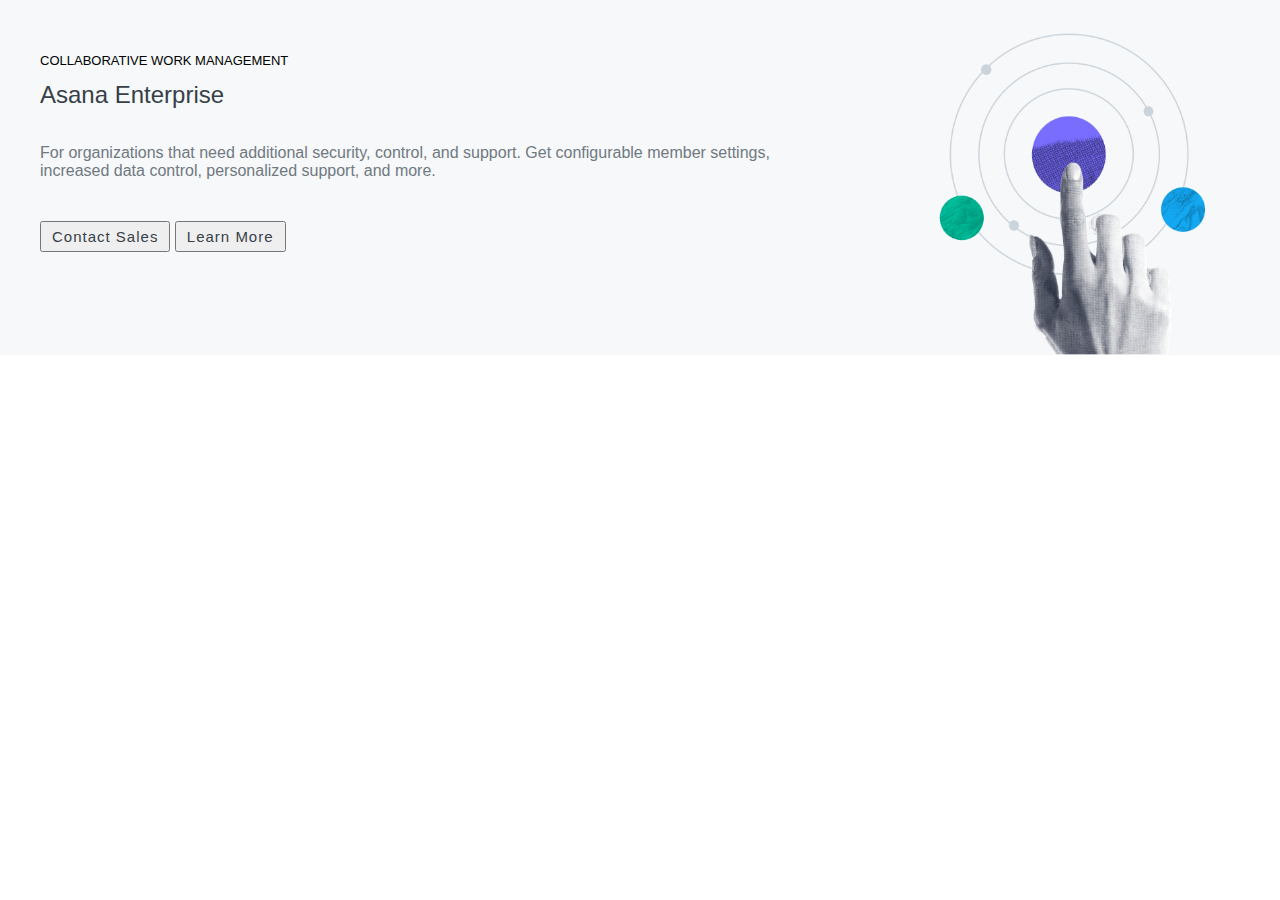
<file: 01. Enterprise/index.html>
<!DOCTYPE html>
<html lang="en">
<head>
    <meta charset="UTF-8">
    <meta http-equiv="X-UA-Compatible" content="IE=edge">
    <meta name="viewport" content="width=device-width, initial-scale=1.0">
    <title>Asana Enterprise</title>
    <link rel="stylesheet" href="style.css">
</head>
<body>
    <section class="conteiner">
        <article class="conteiner-content">
            <p class="conteiner-content-above-title">COLLABORATIVE WORK MANAGEMENT
            </p>
            <h2 class="conteiner-content-title">Asana Enterprise
            </h2>
            <p class="conteiner-content-text">For organizations that need additional security, control, and support. Get configurable member settings, increased data control, personalized support, and more.
            </p>
                <button class="conteiner-content-button">Contact Sales
                </button>
                <button class="conteiner-content-button">Learn More</button>
        </article>
            <article class="conteiner-img-image">
                <img src="./images/img.png" alt="">
        </article>
        
    </section>
</body>
</html>
</file>
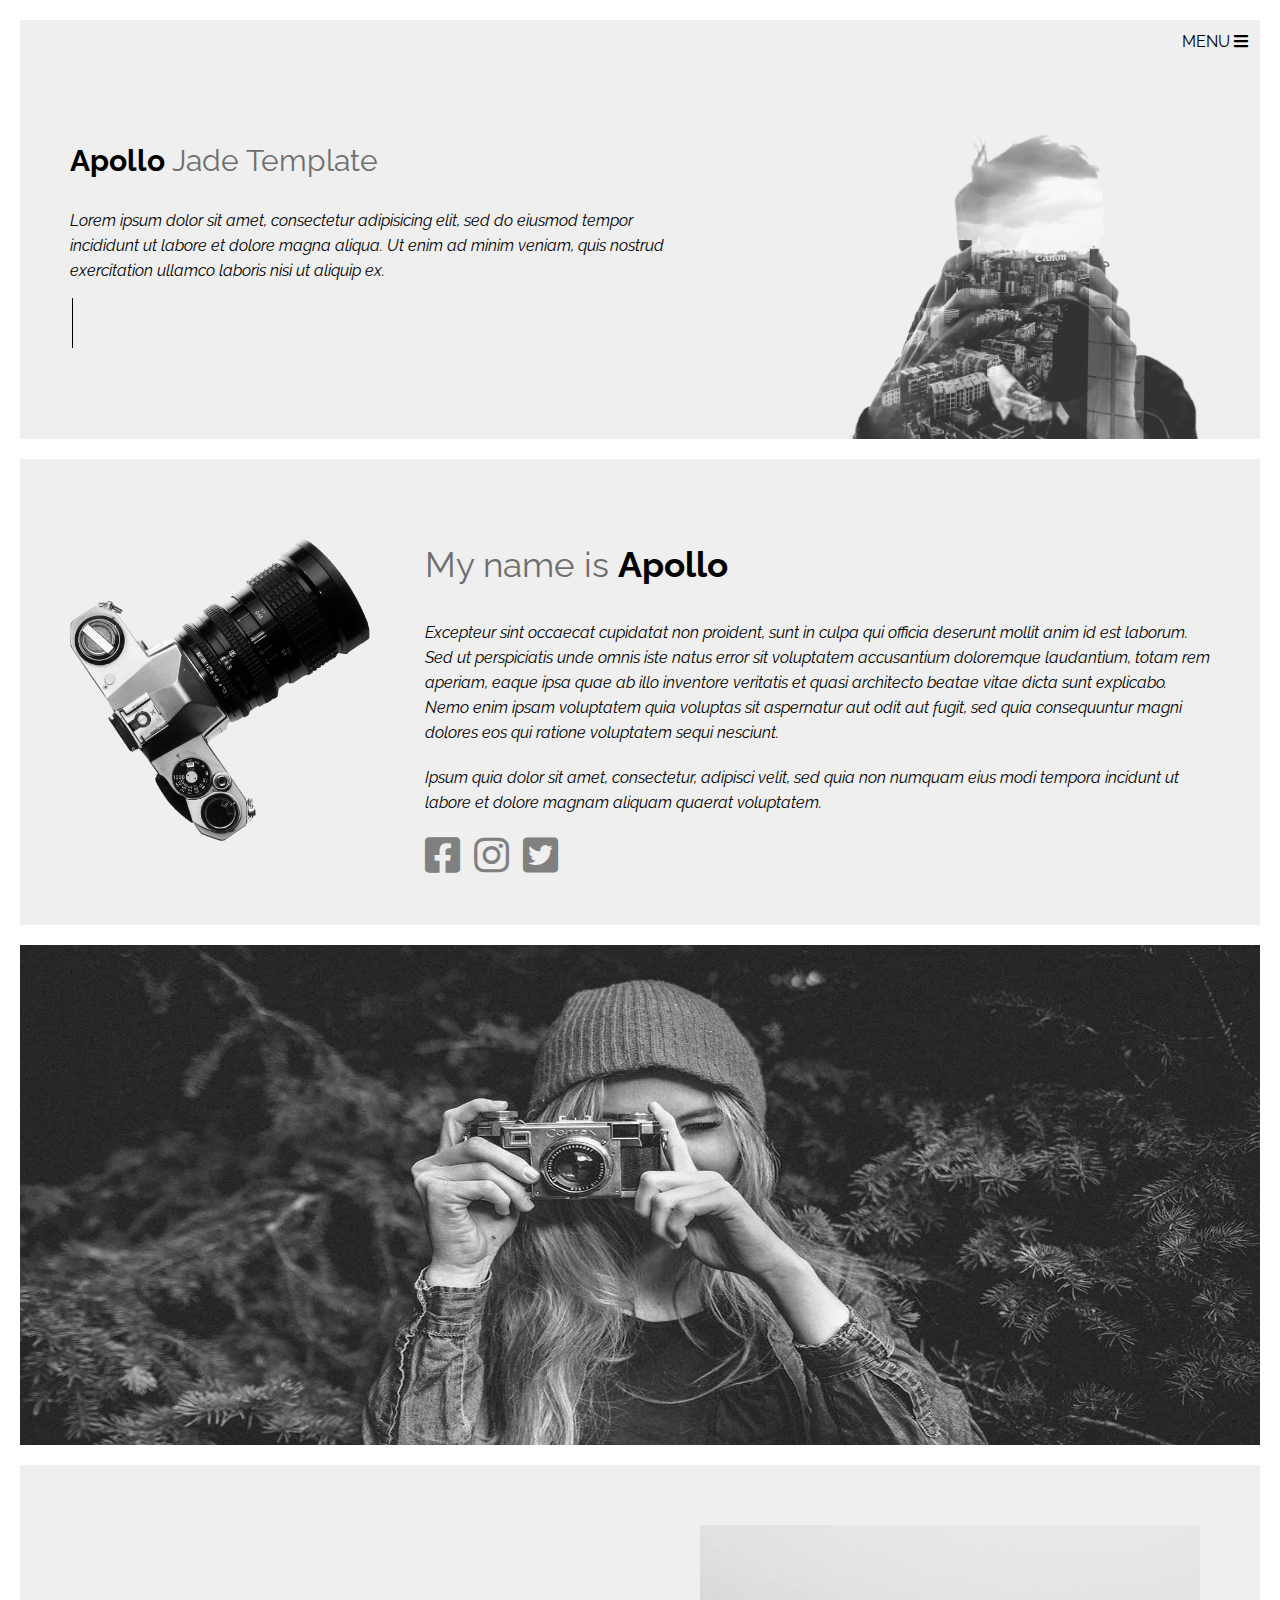
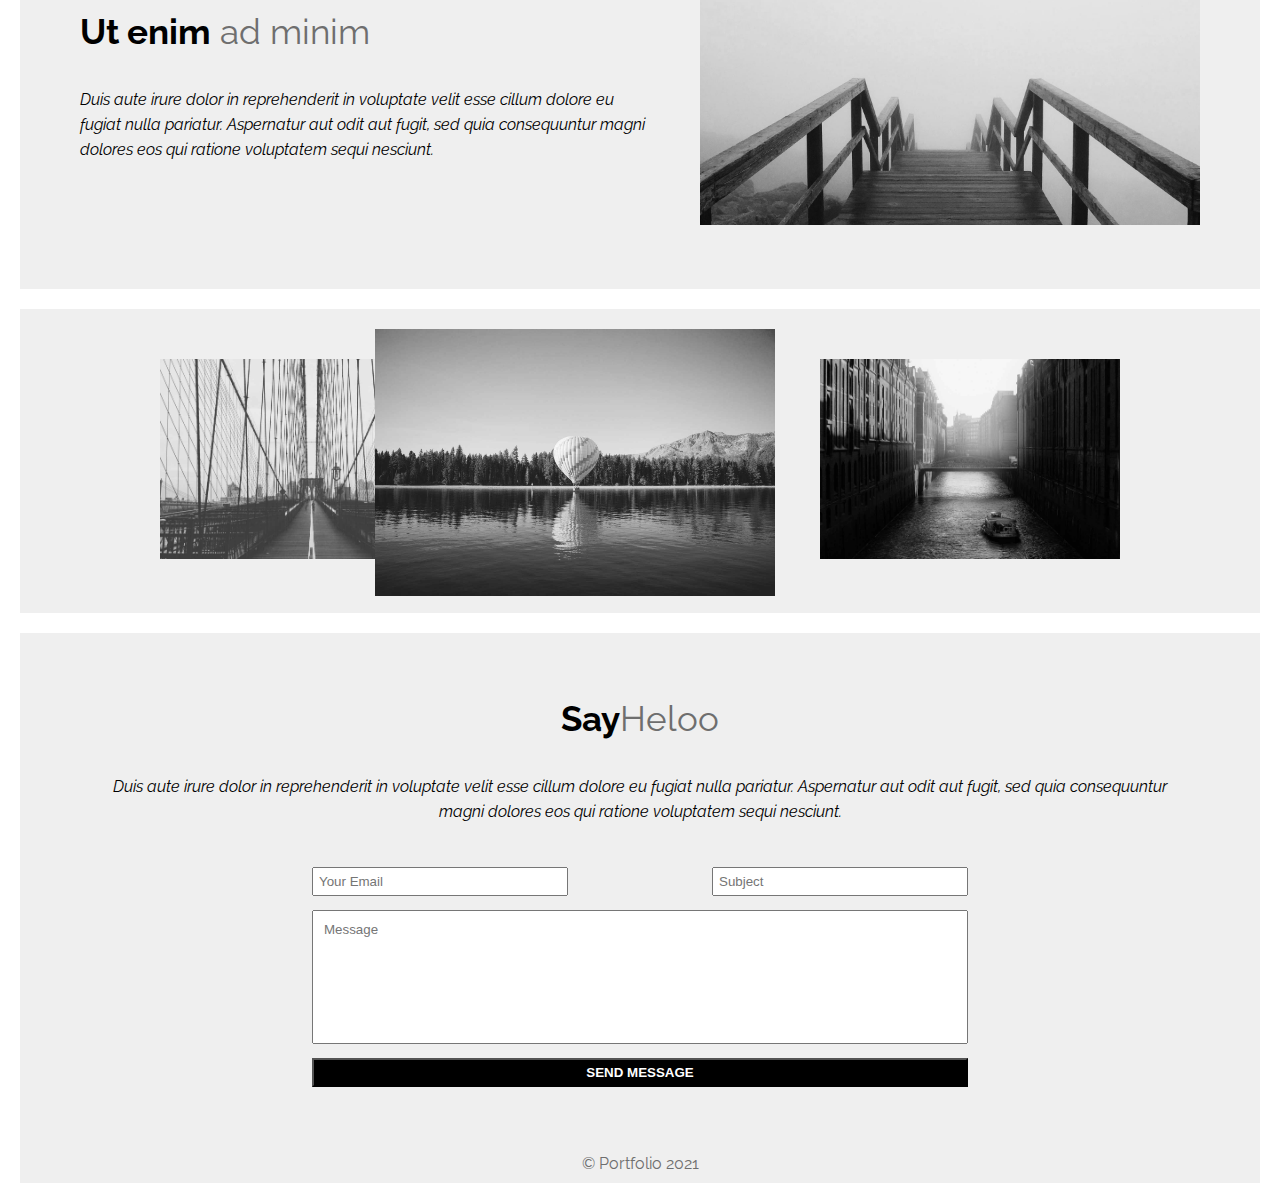
<file: 03. Portfolio/index.html>
<!DOCTYPE html>
<html lang="en">
  <head>
    <meta charset="UTF-8" />
    <meta http-equiv="X-UA-Compatible" content="IE=edge" />
    <meta name="viewport" content="width=device-width, initial-scale=1.0" />
    <title>Portfolio</title>
    <link rel="stylesheet" href="style.css" />
  </head>
  <body>
    <main>
      <section class="template">
        <header class="template-header">
          <p class="template-header-menu">MENU <i class="fas fa-bars"></i></p>
        </header>
        <article class="template-apollo">
          <article class="apollo-content">
            <p class="apollo-content-title">
              <strong>Apollo</strong> Jade Template
            </p>
            <p class="apollo-content-text">
              Lorem ipsum dolor sit amet, consectetur adipisicing elit, sed do
              eiusmod tempor incididunt ut labore et dolore magna aliqua. Ut
              enim ad minim veniam, quis nostrud exercitation ullamco laboris
              nisi ut aliquip ex.
            </p>
          </article>
          <article class="apollo-image">
            <img src="./images/hero.png" alt="Apollo" />
          </article>
        </article>
      </section>
      <section class="camera">
        <article class="camera-image">
          <img src="./images/camera.png" alt="Camera" />
        </article>
        <article class="camera-content">
          <p class="camera-content-title">My name is <strong>Apollo</strong></p>
          <p class="camera-content-text">
            Excepteur sint occaecat cupidatat non proident, sunt in culpa qui
            officia deserunt mollit anim id est laborum. Sed ut perspiciatis
            unde omnis iste natus error sit voluptatem accusantium doloremque
            laudantium, totam rem aperiam, eaque ipsa quae ab illo inventore
            veritatis et quasi architecto beatae vitae dicta sunt explicabo.
            Nemo enim ipsam voluptatem quia voluptas sit aspernatur aut odit aut
            fugit, sed quia consequuntur magni dolores eos qui ratione
            voluptatem sequi nesciunt.
          </p>
          <p class="camera-content-text">
            Ipsum quia dolor sit amet, consectetur, adipisci velit, sed quia non
            numquam eius modi tempora incidunt ut labore et dolore magnam
            aliquam quaerat voluptatem.
          </p>
          <article class="camera-content-icons">
            <i class="fab fa-facebook-square"></i>
            <i class="fab fa-instagram"></i>
            <i class="fab fa-twitter-square"></i>
          </article>
        </article>
      </section>
      <section class="picture">
        <article class="picture-image">
          <img src="./images/thumb-1.jpeg" alt="" />
        </article>
      </section>
      <section class="stairs">
        <article class="stairs-content">
          <p class="stairs-content-title"><strong>Ut enim</strong> ad minim</p>
          <p class="stairs-content-text">
            Duis aute irure dolor in reprehenderit in voluptate velit esse
            cillum dolore eu fugiat nulla pariatur. Aspernatur aut odit aut
            fugit, sed quia consequuntur magni dolores eos qui ratione
            voluptatem sequi nesciunt.
          </p>
        </article>
        <article class="stairs-image">
          <img src="./images/featured.jpeg" alt="Stairs" />
        </article>
      </section>
      <section class="images">
        <article class="images-image">
          <img src="./images/thumb-3.jpeg" />
        </article>
        <article class="images-image img-absolute">
                <img src="./images/thumb-4.jpeg">
            </article>
        <article class="images-image">
          <img src="./images/thumb-122.jpeg" />
        </article>
      </section>
      <section class="say-hello">
        <article class="say-hello-header">
          <p class="say-hello-header-title"><strong>Say</strong>Heloo</p>
          <p class="say-hello-header-text">
            Duis aute irure dolor in reprehenderit in voluptate velit esse
            cillum dolore eu fugiat nulla pariatur. Aspernatur aut odit aut
            fugit, sed quia consequuntur magni dolores eos qui ratione
            voluptatem sequi nesciunt.
          </p>
        </article>
        <article class="say-hello-header-section">
          <input class="email" type="text" placeholder="Your Email" />
          <input class="subject" type="text" placeholder="Subject" />
          <input class="message" type="text" placeholder="Message" />
          <button>send message</button>
        </article>
      </section>
    </main>
    <footer>
        © Portfolio 2021
    </footer>
  </body>
</html>
</file>
<file: 01. Enterprise/style.css>
body{
    margin:0;
    font-family: Helvetica, sans-serif
}
*,
*:before,
*:after{
    box-sizing: border-box;
}
.conteiner{
    padding: 0 40px;
    display: flex;
    background:rgb(246, 248, 249);
}
.conteiner-content{
    margin-right: 100px;
    margin-top: 40px;

}
.conteiner-content-above-title{
    font-size: 13px;
}

.conteiner-content-title{
    color:rgb(55, 63, 73);
    font-weight: normal;
    margin-top:0;
}
.conteiner-content-text{
    margin-top: 35px;
    color: rgb(112, 121, 129);
}
.conteiner-content-button{
    padding:5px 10px;
    letter-spacing:1px;
    color:rgb(55, 63, 73);
    margin-top:25px;
    font-size:15px;
}
.conteiner-content-button:hover{
    background: rgb(117, 115, 246);
    padding:7px 10px;
    color:white;
    border: none;
}

.conteiner-img-image img{
    width: 100%;
    height: 100%;
}
</file>
<file: 03. Portfolio/style.css>
@import url('https://fonts.googleapis.com/css2?family=Montserrat&family=Poppins:wght@300&family=Raleway&display=swap');
@import url("https://use.fontawesome.com/releases/v5.10.0/css/all.css");
body{
    margin:0;
    font-family: 'Raleway', sans-serif;
}
*,
*:before,
*:after{
    box-sizing: border-box;
}
main{
    padding:20px 20px 0 20px;
}
.template{
    background:rgb(239, 239, 239);
}
.apollo-image{
    max-width: 600px;
    max-height: 600px;
}
.apollo-image img{
    width:100%;
    height:100%;
}
.template-apollo{
    display:flex;
    padding: 50px 50px 0 50px;
}
.template-header-menu{
    text-align: right;
    margin: 0;
}
.template-header{
    padding:12px;
}
.apollo-content{
    margin-right: 122px;
    padding: 0 15px 140px 0;
}

.apollo-content-title{
    font-size: 30px;
    color:rgb(110, 110, 110);
}
.apollo-content-title strong{
    color: black;
}
.apollo-content-text{
    font-style: italic;
    position: relative;
    line-height: 25px;
}
.apollo-content-text::after{
    content: " ";
    height:50px;
    width:1px;
    background:black;
    position: absolute;
    left: 2px;
    bottom: -65px;
}
.camera{
    margin-top:20px;
    background:rgb(239, 239, 239);
    display:flex;
    align-items: center;
    padding:50px;
}

.camera-image img{
  max-width: 300px;
}
.camera-image{
    margin-right: 55px;
}
.camera-content-title{
    font-size: 35px;
    color:rgb(110, 110, 110);
}
.camera-content-title strong{
    color: black;
}
.camera-content-text{
    font-style: italic;
    line-height: 25px;
    margin-bottom:20px;

}
.camera-content-icons i{
    font-size: 40px;
    color: gray;
    padding-right: 10px;
}
.picture{
    margin-top:20px;
}
.picture-image{
    height:500px;
}
.picture-image img{
    width: 100%;
    height: 100%;
}
.stairs-image{
    max-width:500px;
}
.stairs-image img{
    width: 100%;
    height: 100%;
}
.stairs{
    background:rgb(239, 239, 239);
    display:flex;
    align-items: center;
    margin-top:20px;
    padding: 60px;
}
.stairs-content-title{
    font-size:35px;
    color:rgb(110, 110, 110);
}
.stairs-content-title strong{
    color:black;
}
.stairs-content-text{
    font-style: italic;
    line-height: 25px;
}
.stairs-content{
    margin-right: 50px;
}
.images-image{
}
.images-image img{
    max-width:300px;
    max-height:500px;
    object-fit:content;
}
.images{
    background:rgb(239, 239, 239);
    margin-top:20px;
    padding:50px;
    display: flex;
    justify-content: space-around;
    position: relative;
    align-items: center;
}
.images .img-absolute img {
    position: absolute;
    max-width: 400px;
    top: 20px;
    left: 355px;
    
}
.say-hello{
    background:rgb(239, 239, 239);
    padding:30px 90px;
    margin-top:20px;
    display: flex;
    flex-direction: column;
    justify-content: center;
    align-items: center;
}
.say-hello-header{
    text-align:center;
}
.say-hello-header-text{
    font-style: italic;
    line-height:25px;
}
.say-hello-header-title{
    font-size:35px;
    color:rgb(110, 110, 110);
}
.say-hello-header-title strong{
    color: black;
}
.say-hello-header-section{
    display: flex;
    justify-content: space-between;
    flex-wrap: wrap;
    margin: 20px 195px;
}
.message{
    flex-basis: 100%;
    padding: 10px 10px 105px 10px;
}
.email,.subject,.message{
    margin: 7px;
}
.email,.subject{
    padding: 5px 70px 5px 5px;
}
button{
    margin: 7px;
    flex-basis: 100%;
    padding: 5px;
    color: white;
    background: black;
    font-weight: bold;
    text-transform: uppercase;
}
footer{
    background:rgb(239, 239, 239);
text-align: center;
margin: 0 20px;
padding:10px;
color:rgb(110, 110, 110);

}
</file>
